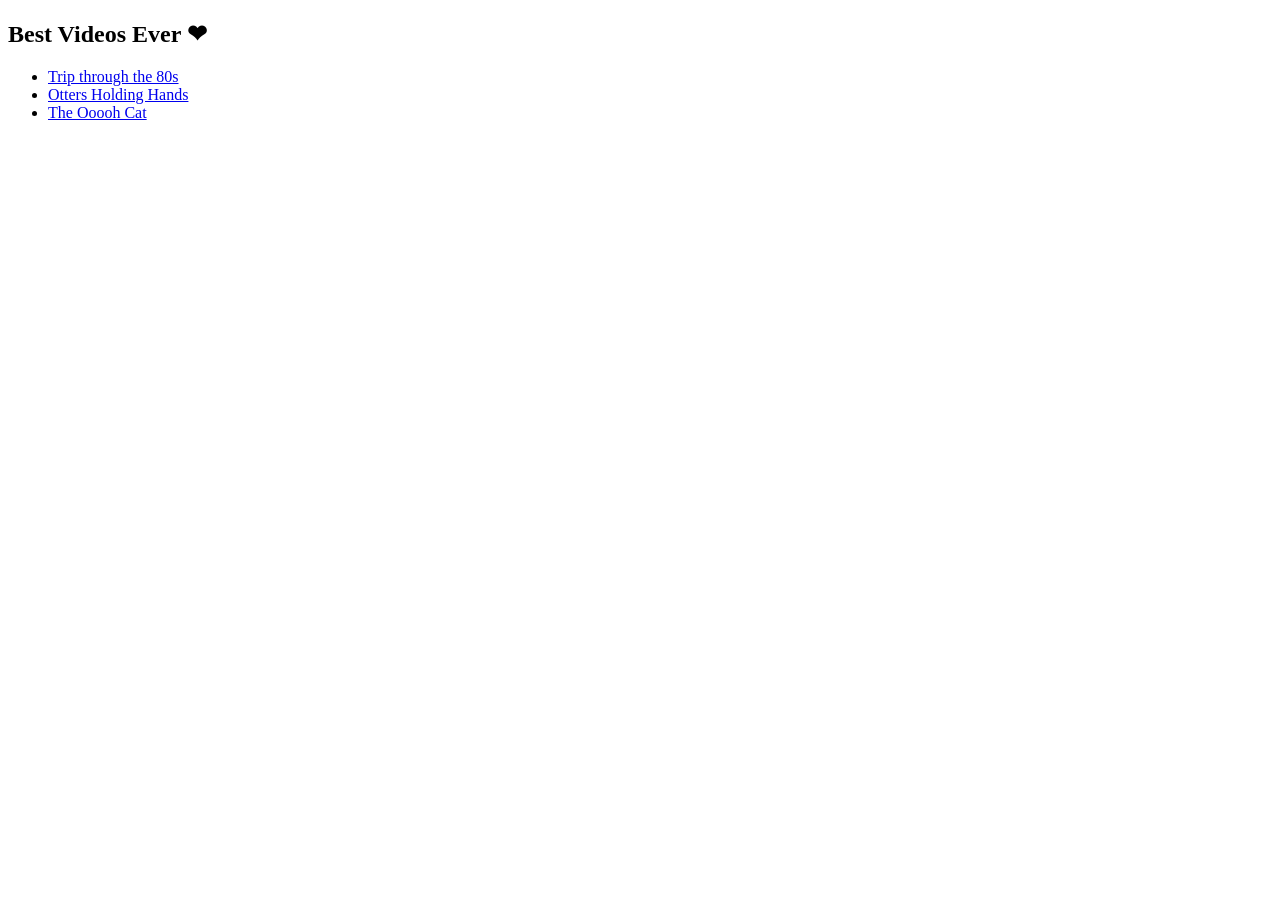
<file: class 6/index.html>
<!doctype html>
<html>
  <head>
    <meta charset="utf-8">
   <title>Video Watcher</title>
    <link rel="stylesheet" type="text/css" href="http://www.teaching-materials.org/common/bootstrap.css">
  </head>
  <body>

    <div class="container">
 
    <div class="row">
      <div class="span12">
        <h2 class="page-header">Best Videos Ever ❤</h2>
      </div>
    </div>
 
    <div class="row">
      <div class="span3">
        <ul>
          <li><a href="https://www.youtube.com/watch?v=TddFnTB_7IM">Trip through the 80s</a></li>
          <li><a href="https://www.youtube.com/watch?v=epUk3T2Kfno">Otters Holding Hands</a></li>
          <li><a href="https://www.youtube.com/watch?v=il2IrgFHfsg">The Ooooh Cat</a></li>
        </ul>
       </div>
     </div>
    </div>

    <script type="text/javascript" src="http://www.teaching-materials.org/common/youtube.js"></script>
    <script>
    </script>
    <script type="text/Javascript" src="class6.js"></script>
  </body>
</html>
</file>
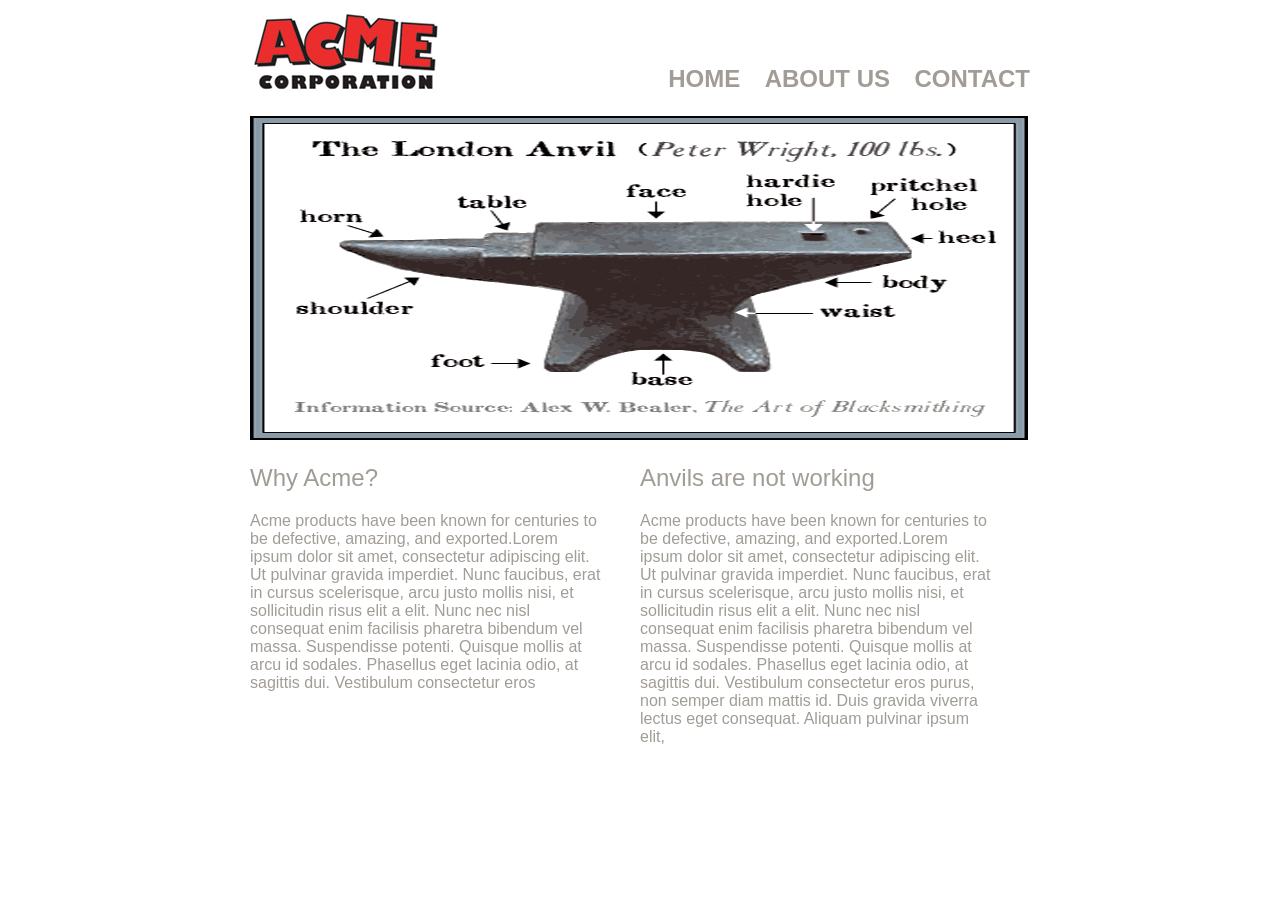
<file: class 1/Acme-Homework/Site/index.html>
<!doctype html>
	<head>
	<meta name="viewport" content="width=device-width, initial-scale=1">	
		<style>
			body{
				font-family:helvetica, arial, san-serif;
				color:#a19c96;
			}

			#logo {
				margin:20px 0 0 0;
			}

			#menu {
				list-style:none;
				padding:0;
				margin:0 0 20px;
			}

			#menu li a{
				text-decoration:none;
				text-transform: uppercase;
				font-size: 24px;
				font-weight:bold;
				padding:0;
				margin:0;
				color:#a19c96;
			}

			h2 { font-weight:200;}

			#hero{
				display:none;
			}

			@media screen and (min-width:768px){
				
				body{
					max-width:780px;
					margin:0 auto;
				}

				#logo{ 
					float:left;
					margin-top:10px;
				}

				#menu{
					float:right;
					margin-top:65px;
				}

				#menu li{
					display:inline;
					margin-top:20px;
				}

				#menu li a{
					margin-left:20px;
					font-size:24px;
				}

				#hero{
					display:block;
					width:100%;
				}

				.info {
					width:45%;
					margin-right:5%;
					float:left;
				}

				.info:last-child{
					margin-right:0;
				}
			}

		</style>
	</head>
		<body>
		<h1 id="logo"><img src="images/acme-logo.png" /></h1>

		<ul id="menu">
			<li><a href="index.html">Home</a></li>
			<li><a href="#about-us">About Us</a></li>
			<li><a href="#contact">Contact</a></li>
		</ul>
		
		<div id="hero"><img src="images/anvil.png" /></div>

		<div class="info">
			<h2>Why Acme?</h2>
			<p>Acme products have been known for centuries to be defective, amazing, and exported.Lorem ipsum dolor sit amet, consectetur adipiscing elit. Ut pulvinar gravida imperdiet. Nunc faucibus, erat in cursus scelerisque, arcu justo mollis nisi, et sollicitudin risus elit a elit. Nunc nec nisl consequat enim facilisis pharetra bibendum vel massa. Suspendisse potenti. Quisque mollis at arcu id sodales. Phasellus eget lacinia odio, at sagittis dui. Vestibulum consectetur eros </p>
		</div>
		
		<div class="info">
			<h2>Anvils are not working</h2>
			<p>Acme products have been known for centuries to be defective, amazing, and exported.Lorem ipsum dolor sit amet, consectetur adipiscing elit. Ut pulvinar gravida imperdiet. Nunc faucibus, erat in cursus scelerisque, arcu justo mollis nisi, et sollicitudin risus elit a elit. Nunc nec nisl consequat enim facilisis pharetra bibendum vel massa. Suspendisse potenti. Quisque mollis at arcu id sodales. Phasellus eget lacinia odio, at sagittis dui. Vestibulum consectetur eros purus, non semper diam mattis id. Duis gravida viverra lectus eget consequat. Aliquam pulvinar ipsum elit, </p>
		</div>
	</body>
</html>
</file>
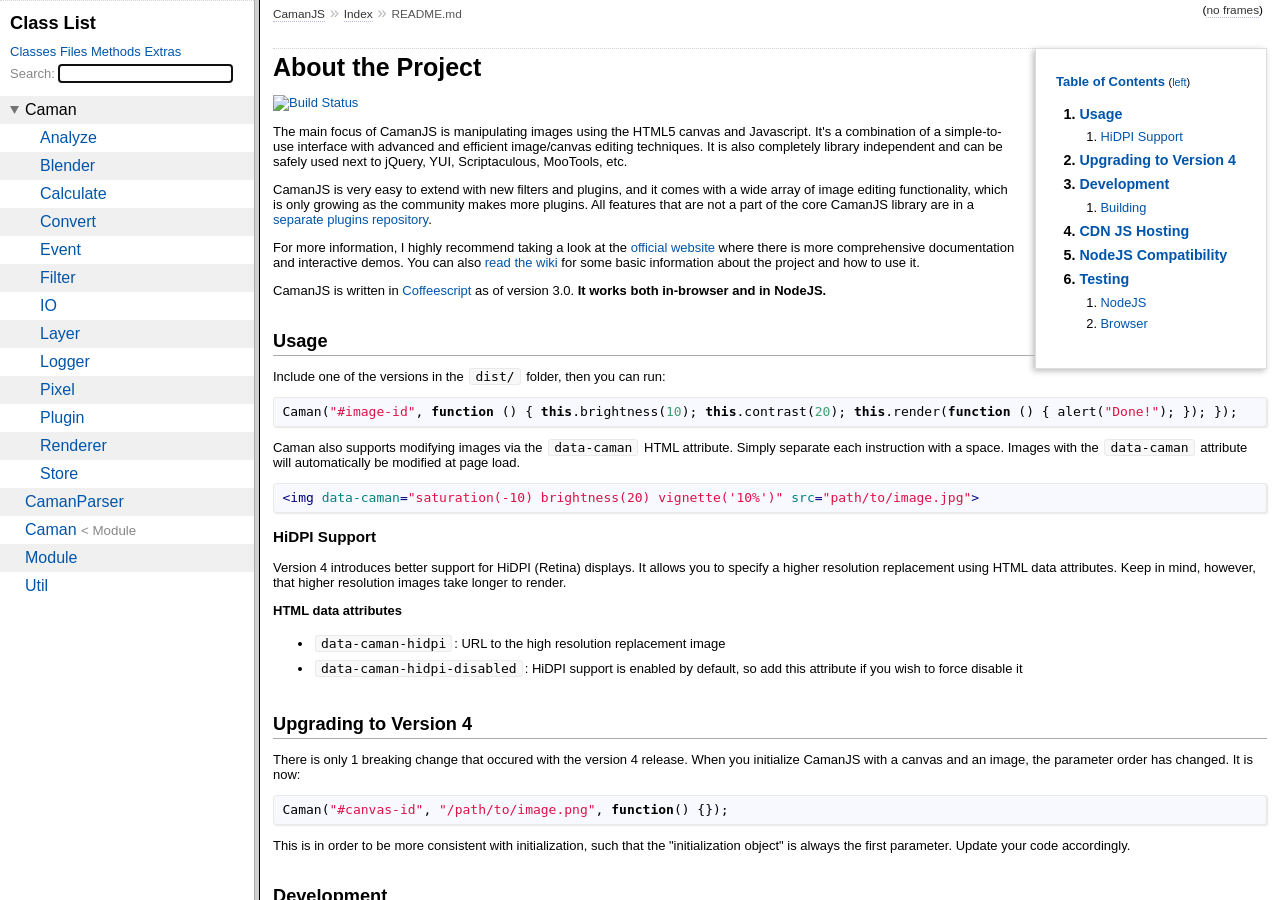
<file: WebApp/bower_components/caman/api/index.html>
<!DOCTYPE html>
<html>
  <head>
  <meta charset='UTF-8'>
  <title>CamanJS Documentation</title>
  <link rel='stylesheet' href='assets/codo.css' type='text/css'>
  <script src='assets/codo.js'></script>
  <script src='assets/search_data.js'></script>
</head>
  <frameset cols='20%, *'>
    <frame name='list' src='class_list.html'></frame>
    <frame name='main' src='README.md.html'></frame>
  </frameset>
</html>
</file>
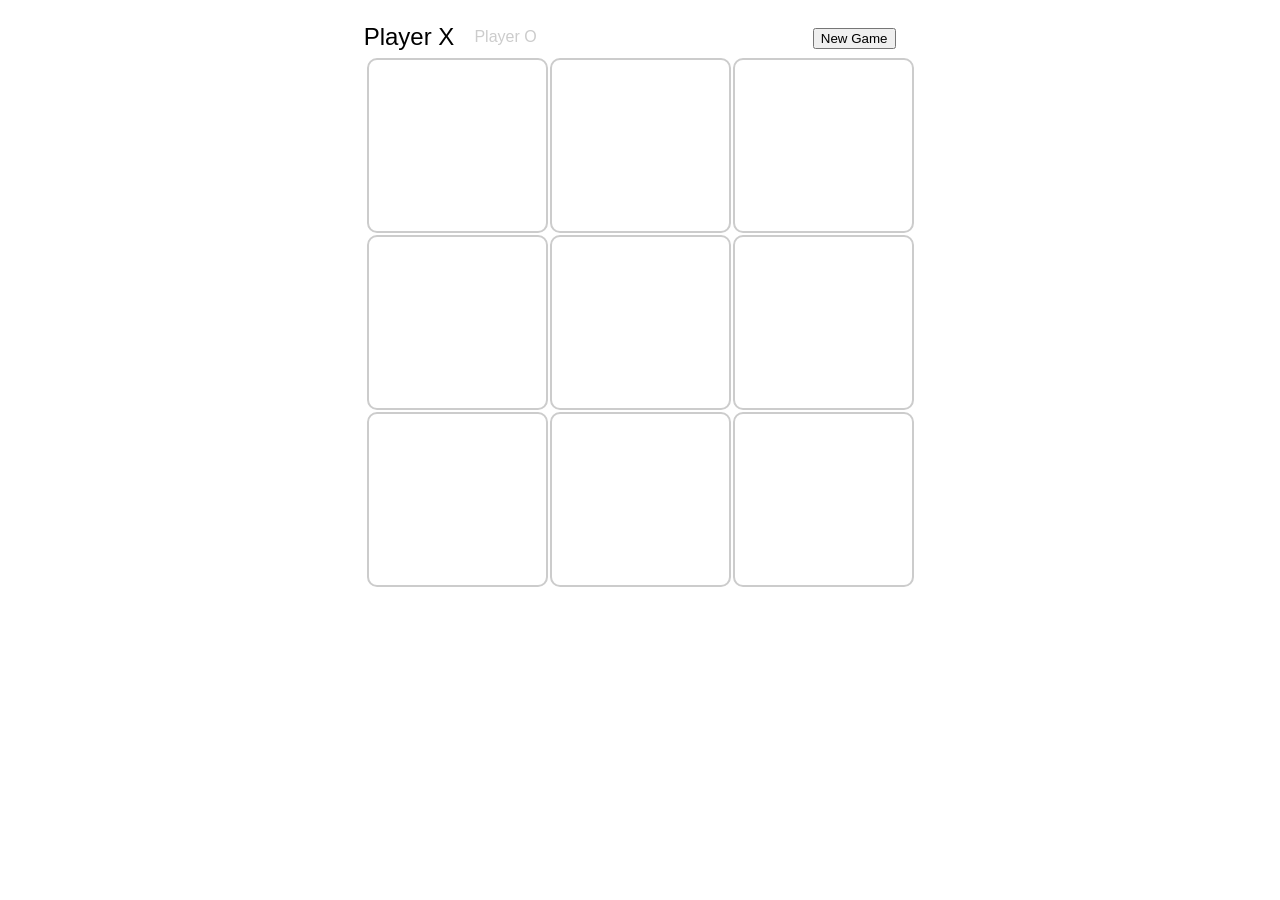
<file: class 8/intro-to-jquery-master/tictactoe.html>
<html>
<head>
  <title>Tic Tac Toe</title>
  <meta name="viewport" content="width=600px" />
  <link rel="stylesheet" href="main.css" type="text/css">
  <script src="main.js" type="text/javascript"></script>
</head>
<body>  
<div id="players">
  <div id="X" class="current-player">Player X</div>
  <div id="O" class="">Player O</div>
  <input type="button" class="button" value="New Game">
</div>
<table>
  <tr>
    <td id="box-0"></td>
    <td id="box-1"></td>
    <td id="box-2"></td>
  </tr>
  <tr>
    <td id="box-3"></td>
    <td id="box-4"></td>
    <td id="box-5"></td>
  </tr>
  <tr>
    <td id="box-6"></td>
    <td id="box-7"></td>
    <td id="box-8"></td>
  </tr>
</table>
  <script src="http://code.jquery.com/jquery-1.11.0.min.js"></script>
  <script src="main.js"></script>
</body>
</html>
</file>
<file: WebApp/bower_components/caman/api/assets/codo.css>
body{padding:0 5px;font-family:"Lucida Sans","Lucida Grande",Verdana,Arial,sans-serif;font-size:13px}h1{font-size:25px;margin:.8em 0 .5em;padding-top:4px;border-top:1px dotted #d5d5d5}h2{padding:0;padding-bottom:3px;border-bottom:1px #aaa solid;font-size:1.4em;margin:1.8em 0 .5em}#base{display:none}#fuzzySearch{-webkit-box-shadow:rgba(0,0,0,0.5) 0 10px 30px 10px;-moz-box-shadow:rgba(0,0,0,0.5) 0 10px 30px 10px;box-shadow:rgba(0,0,0,0.5) 0 10px 30px 10px;-webkit-border-radius:10px;-moz-border-radius:10px;-ms-border-radius:10px;-o-border-radius:10px;border-radius:10px;position:fixed;z-index:8000;left:0;right:0;top:25px;width:500px;height:45px;margin:0 auto;display:none;padding:25px;background-color:#fff}#fuzzySearch input{-webkit-border-radius:5px;-moz-border-radius:5px;-ms-border-radius:5px;-o-border-radius:5px;border-radius:5px;width:485px;border:2px solid #05a;font-size:20px;padding:5px}#fuzzySearch ol{list-style-type:none;margin:10px 0 0 0;padding:0}#fuzzySearch ol li{padding:3px}#fuzzySearch ol li.stripe{background:#F0F0F0}#fuzzySearch ol li.selected{background:#05a}#fuzzySearch ol li.selected a{color:#fff}#fuzzySearch ol li.selected a:visited{color:#fff}#fuzzySearch ol li.selected a:hover{color:#05a}#fuzzySearch ol li.selected a span{color:#05a}#fuzzySearch ol li a{color:#05a;font-size:18px;text-decoration:none}#fuzzySearch ol li a:visited{color:#05a}#fuzzySearch ol li a:hover{background:#ffffa5}#fuzzySearch ol li a span{background-color:#ff0}#fuzzySearch ol li small{font-size:14px;padding-left:10px;color:#888}#help{-webkit-box-shadow:rgba(0,0,0,0.5) 0 10px 30px 10px;-moz-box-shadow:rgba(0,0,0,0.5) 0 10px 30px 10px;box-shadow:rgba(0,0,0,0.5) 0 10px 30px 10px;-webkit-border-radius:10px;-moz-border-radius:10px;-ms-border-radius:10px;-o-border-radius:10px;border-radius:10px;position:fixed;z-index:8000;left:0;right:0;top:50%;width:500px;height:525px;margin:0 auto;margin-top:-262px;display:none;padding:25px;background-color:#fff}#help ul{list-style-type:none;margin:0;padding:0}#help ul li{height:35px;font-weight:bold}#help ul li span{-webkit-box-shadow:rgba(0,0,0,0.5) 1px 1px 2px;-moz-box-shadow:rgba(0,0,0,0.5) 1px 1px 2px;box-shadow:rgba(0,0,0,0.5) 1px 1px 2px;-webkit-border-radius:3px;-moz-border-radius:3px;-ms-border-radius:3px;-o-border-radius:3px;border-radius:3px;display:block;float:left;width:50px;padding:5px;margin-right:20px;background:#eee;text-align:center}#content a:link,#content a:visited{text-decoration:none;color:#05a}#content a:hover{background:#ffffa5}#content #filecontents img{border:0}#content #filecontents li{line-height:25px}#content #filecontents table{padding:0;border-collapse:collapse;border-spacing:0}#content #filecontents table tr{border-top:1px solid #CCC;background-color:white;margin:0;padding:0}#content #filecontents table tr td{border:1px solid #CCC;text-align:left;margin:0;padding:6px 13px}#content table.box{font-size:1em;line-height:2;border-spacing:0;border-collapse:collapse}#content table.box tr{background-color:#fff}#content table.box tr:first-child{background-color:#EEE}#content table.box tr td{border:1px solid #AAA}#content table.box tr td:first-child{width:100px;padding-right:10px;text-align:right;font-weight:bold}#content table.box tr td:last-child{min-width:420px;padding-left:10px;padding-right:10px}#content h1 .note,#content li .note,#content .properties .note{font-weight:normal;padding:3px 5px;position:relative;top:-3px;text-transform:capitalize;display:inline}#content h1 .note{font-size:.5em}#content li .note{top:0;font-size:.9em}#content .properties .note{top:0;font-size:.85em}#content ul.summary,#content .properties{list-style:none;font-family:monospace;font-size:1em;line-height:1.5em}#content ul.summary li,#content .properties li{margin-bottom:5px}#content ul.summary .signature,#content .properties .signature{-webkit-border-radius:3px;-moz-border-radius:3px;-ms-border-radius:3px;-o-border-radius:3px;border-radius:3px;padding:1px 10px;color:#05A;background:#EAEAFF;border:1px solid #DFDFE5}#content ul.summary .signature a:hover,#content .properties .signature a:hover{background:transparent}#content ul.summary li[deprecated] .signature,#content .properties li[deprecated] .signature{text-decoration:line-through}#content ul.summary .signature+.note.title,#content .properties .signature+.note.title{margin-left:7px}#content ul.summary .desc,#content .properties .desc{margin-left:32px;display:block;font-family:sans-serif}#content ul.summary .desc p,#content .properties .desc p{padding:0;margin:0}#content dl.constants dt{font-weight:bold}#content dl.constants,#content dl.properties{margin-left:40px}#content dl.constants dt,#content dl.properties dt{font-size:1.1em;margin-bottom:5px}#content dl.constants dt .docstring,#content dl.properties dt .docstring{margin-left:32px;font-size:.9em;font-weight:normal}#content dl.constants dd,#content dl.properties dd{margin-bottom:18px}#content .method_details{border-top:1px dotted #AAA;margin-top:15px;padding-top:0}#content .method_details:first-child{border:none}#content .method_details p.signature{-webkit-border-radius:3px;-moz-border-radius:3px;-ms-border-radius:3px;-o-border-radius:3px;border-radius:3px;font-size:1.1em;font-weight:normal;font-family:Monaco,Consolas,Courier,monospace;padding:6px 10px;margin-top:18px;background:#E5E8FF;border:1px solid #D8D8E5}#content .tags{font-size:13px}#content .tags h3{font-size:1em;margin-bottom:3px}#content .tags ul{margin-top:0;padding-left:30px;list-style:square}#content .tags ul .name{font-family:monospace;font-weight:bold}#content .tags .overloads h3{margin-bottom:0}#content .tags .overloads .overload{margin-left:20px}#content .tags .overloads .overload p.signature{padding-top:2px;padding-bottom:2px}#content .note{-webkit-border-radius:3px;-moz-border-radius:3px;-ms-border-radius:3px;-o-border-radius:3px;border-radius:3px;margin-top:10px;color:#222;background:#E3E4E3;border:1px solid #D5D5D5;padding:7px 10px;display:block}#content .deprecated{background:#FFE5E5;border-color:#E9DADA}#content .writeonly{background:#d3ff97;border-color:#c3eb8b}#content .readonly{background:#FFE5E5;border-color:#E9DADA}#content .bound{background:#d3ff97;border-color:#c3eb8b}#content .todo{background:#FFFFC5;border-color:#ECECAA}#content .private{background:#D5D5D5;border-color:#C5C5C5}#content .constructor{color:white;background:#6A98D6;border-color:#6689D6}#content h3.inherited,#content h3.included,#content h3.extended{font-style:italic;font-family:"Lucida Sans","Lucida Grande",Verdana,Arial,sans-serif;font-weight:normal;padding:0;margin:0;margin-top:12px;margin-bottom:3px;font-size:13px}#content p.inherited,#content p.included,#content p.extended{word-spacing:5px;font-size:1.2em;padding:0;margin:0;margin-left:25px}#content p.inherited a,#content p.included a,#content p.extended a{font-family:monospace;font-size:.9em}#footer{margin-top:15px;border-top:1px solid #ccc;text-align:center;padding:7px 0;font-size:12px;color:#999}#footer a:link,#footer a:visited{color:#999;text-decoration:none;border-bottom:1px dotted #bbd}#footer a:hover{color:#05a}pre code{display:block;padding:.5em;color:#000;background:#f8f8ff}pre .comment,pre .template_comment,pre .diff .header,pre .javadoc{color:#998;font-style:italic}pre .keyword,pre .css .rule .keyword,pre .winutils,pre .javascript .title,pre .lisp .title,pre .subst{color:#000;font-weight:bold}pre .number,pre .hexcolor{color:#40a070}pre .string,pre .tag .value,pre .phpdoc,pre .tex .formula{color:#d14}pre .title,pre .id{color:#900;font-weight:bold}pre .javascript .title,pre .lisp .title,pre .subst{font-weight:normal}pre .class .title,pre .haskell .label,pre .tex .command{color:#458;font-weight:bold}pre .tag,pre .tag .title,pre .rules .property,pre .django .tag .keyword{color:#000080;font-weight:normal}pre .attribute,pre .variable,pre .instancevar,pre .lisp .body{color:#008080}pre .regexp{color:#009926}pre .class{color:#458;font-weight:bold}pre .symbol,pre .ruby .symbol .string,pre .ruby .symbol .keyword,pre .ruby .symbol .keymethods,pre .lisp .keyword,pre .tex .special,pre .input_number{color:#990073}pre .builtin,pre .built_in,pre .lisp .title{color:#0086b3}pre .preprocessor,pre .pi,pre .doctype,pre .shebang,pre .cdata{color:#999;font-weight:bold}pre .deletion{background:#fdd}pre .addition{background:#dfd}pre .diff .change{background:#0086b3}pre .chunk{color:#aaa}pre .tex .formula{opacity:.5}#menu{font-size:1.3em;color:#bbb;top:-5px;position:relative}#menu .title,#menu a{font-size:.7em}#menu .title a{font-size:1em}#menu .title{color:#555}#menu a:link,#menu a:visited{color:#333;text-decoration:none;border-bottom:1px dotted #bbd}#menu a:hover{color:#05a}#header nav{float:right;color:#000;font-size:.7em}#header nav ul{list-style-type:none;margin:4px!important}#header nav ul,#header nav ul li{margin:0;padding:0;display:inline}#header nav a{font-size:1em}#header #search{float:right;margin-top:-3px}#header #search a:link,#header #search a:visited{-webkit-box-shadow:#ddd -1px 1px 3px;-moz-box-shadow:#ddd -1px 1px 3px;box-shadow:#ddd -1px 1px 3px;-moz-border-radius-bottomleft:3px;-webkit-border-bottom-left-radius:3px;border-bottom-left-radius:3px;-moz-border-radius-bottomright:3px;-webkit-border-bottom-right-radius:3px;border-bottom-right-radius:3px;display:block;float:left;margin-right:4px;padding:8px 10px;color:#05a;background:#eaf0ff;text-decoration:none;border:1px solid #d8d8e5}#header #search a:hover{background:#f5faff;color:#06b}#header #search a.active{-moz-border-radius-topleft:5px;-webkit-border-top-left-radius:5px;border-top-left-radius:5px;-moz-border-radius-topright:5px;-webkit-border-top-right-radius:5px;border-top-right-radius:5px;padding-bottom:20px;color:#fff;background:#568;border:1px solid #457}#header #search a.inactive{color:#999}body.frames #header li.frames{display:none}body.frames #header #search{display:none}body.noframes #header li.noframes{display:none}#search_frame{-webkit-box-shadow:#aaa -7px 5px 25px;-moz-box-shadow:#aaa -7px 5px 25px;box-shadow:#aaa -7px 5px 25px;display:none;position:absolute;overflow-y:scroll;z-index:9999;top:36px;right:18px;width:500px;height:80%;background:white;border:1px solid #999;border-collapse:collapse}pre{-webkit-border-radius:3px;-moz-border-radius:3px;-ms-border-radius:3px;-o-border-radius:3px;border-radius:3px;-webkit-box-shadow:rgba(0,0,0,0.1) 1px 1px 2px;-moz-box-shadow:rgba(0,0,0,0.1) 1px 1px 2px;box-shadow:rgba(0,0,0,0.1) 1px 1px 2px;padding:0;margin-top:4px;border:1px solid #EAEAEA;background-color:#F8F8F8;font-family:monospace}pre.code{word-wrap:break-word}pre code{border:0;white-space:pre;overflow:hidden;word-wrap:break-word}code{-webkit-border-radius:3px;-moz-border-radius:3px;-ms-border-radius:3px;-o-border-radius:3px;border-radius:3px;margin:0 2px;padding:0 5px;white-space:nowrap;border:1px solid #EAEAEA;background-color:#F8F8F8}pre>code{white-space:wrap}.docstring p>code,.docstring li>code{-webkit-border-radius:3px;-moz-border-radius:3px;-ms-border-radius:3px;-o-border-radius:3px;border-radius:3px;margin:0 2px;padding:0 5px;white-space:nowrap;border:1px solid #EAEAEA;background-color:#F8F8F8}.alphaindex{margin-top:0;font-size:22px}.noborder{border-top:0;margin-top:0;padding-top:4px}.title{margin-bottom:10px}#files{padding:0;font-size:1.1em}#files li{list-style:none;display:inline;padding:7px 12px;line-height:35px;background:#F0F0F0;margin-right:5px}.index{-webkit-column-count:3;-moz-column-count:3;-ms-column-count:3;-o-column-count:3;column-count:3;-webkit-column-width:33%;-moz-column-width:33%;-ms-column-width:33%;-o-column-width:33%;column-width:33%}.index>ul{margin:0;padding:0;padding-bottom:10px;font-size:1.1em;list-style:none}.index>ul>li.letter{-webkit-column-break-after:avoid;font-size:1.4em;padding-bottom:10px;text-transform:uppercase}.index>ul>ul{margin:0;padding-left:20px}.index>ul>ul small{color:#666;font-size:.7em}body.list{padding:0;margin:0}body.noframes #content.list nav{display:none}body.noframes #content.list #search{position:absolute;right:5px;top:9px;padding-left:10px}body.frames #content.list #search{position:relative;margin-top:5px;margin-left:10px}#content.list.tree>ul{margin-top:13px!important}#content.list.tree ul{font-size:16px;margin:0;padding:0}#content.list.tree ul li{margin:0;padding:5px;color:#000;font-size:1em;list-style:none;white-space:nowrap;overflow:hidden;cursor:pointer}#content.list.tree ul li.namespace{overflow:visible}#content.list.tree ul li>a.toggle{display:block;float:left;width:10px;height:10px;margin-top:5px;margin-left:5px;background-image:url([data-uri]);background-repeat:no-repeat;background-position:0 -10px}#content.list.tree ul li>a.toggle.collapsed{background-position:0 0}#content.list.tree ul li>span,#content.list.tree ul li a{margin-left:20px;text-decoration:none}#content.list.tree ul li>a.toggle+span,#content.list.tree ul li a.toggle+a{margin-left:5px}#content.list.tree ul li small{color:#888;white-space:nowrap}#content.list.tree ul li small.namespace{display:none}#content.list.tree ul li.result a.toggle{visibility:hidden}#content.list.tree ul li.result small.namespace{display:inline}#content.list.tree ul li.result small.parent{display:none}#content.list{padding:0;margin:0}#content.list h1{padding:12px 10px;padding-bottom:10px;margin:0;font-size:1.4em}#content.list a:hover{background:transparent}#content.list nav{margin-left:10px}#content.list #search{color:#888}#content.list #search input{-webkit-border-radius:3px;-moz-border-radius:3px;-ms-border-radius:3px;-o-border-radius:3px;border-radius:3px;border:1px solid #BBB}#content.list a{color:#05A;cursor:pointer;text-decoration:none}#content.list a:hover{text-decoration:underline}#content.list ul{padding:0;list-style:none;margin-left:0}#content.list ul li[deprecated]{text-decoration:line-through}#content.list ul li{padding:5px;padding-left:12px;margin:0;font-size:1.1em;list-style:none;color:#888;cursor:pointer}#content.list ul li.stripe{background:#F0F0F0}#content.list ul li:hover{background:#ddd}nav.toc{-webkit-box-shadow:#bbb -2px 2px 6px;-moz-box-shadow:#bbb -2px 2px 6px;box-shadow:#bbb -2px 2px 6px;overflow:hidden;float:right;z-index:500;right:0;max-width:300px;padding:20px;padding-right:30px;margin-left:20px;margin-bottom:20px;background:white;border:1px solid #DDD}nav.toc p.title{margin-top:5px}nav.toc ol{padding-left:1.8em}nav.toc li{font-size:1.1em;line-height:1.7em}nav.toc>ol>li{font-size:1.1em;font-weight:bold}nav.toc ol>ol{font-size:.9em}nav.toc.inline{-webkit-box-shadow:white 0 0 0;-moz-box-shadow:white 0 0 0;box-shadow:white 0 0 0;position:relative;float:none;padding:0;margin:5px 0 0 0;border:0}nav.toc.inline.hidden{background:none;padding:0;text-align:left}nav.toc.hidden{height:26px;width:140px;padding:5px;background:#F6F6F6;text-align:center}nav.toc.hidden p.title small{display:none}
</file>
<file: class 8/intro-to-jquery-master/main.css>
body {
  text-align: center;
  font-size: 16px;
  font-family: 'Comic Sans MS', Helvetica, sans-serif;
}
table {
  margin-left:auto; 
  margin-right:auto; 
  width: 551px; 
  -webkit-user-select: none; 
}
td {
  height: 175px;
  width: 175px;
  text-align: center;
  font-size: 120px;
  border: 2px solid #cccccc;
  -webkit-border-radius: 10px;
}
#players {
  margin-left:auto; 
  margin-right:auto;
  padding: 20px 10px 10px 10px;
  width: 511px; 
  text-align: left;
}
#players > div {
  display: inline-block;
  padding-right: 25px;
  color: #cccccc;
  -webkit-transition-duration: 200ms;
}
.button {
  float: right;
}
.current-player {
  color: black !important;
  -webkit-transform: scale(1.5);
}
.X-marker {
  color: #663366;
}
.X-marker:before {
  content: "X";
}
.O-marker {
  color: #CC0033;
}
.O-marker:before {
  content: "O";
}
</file>
